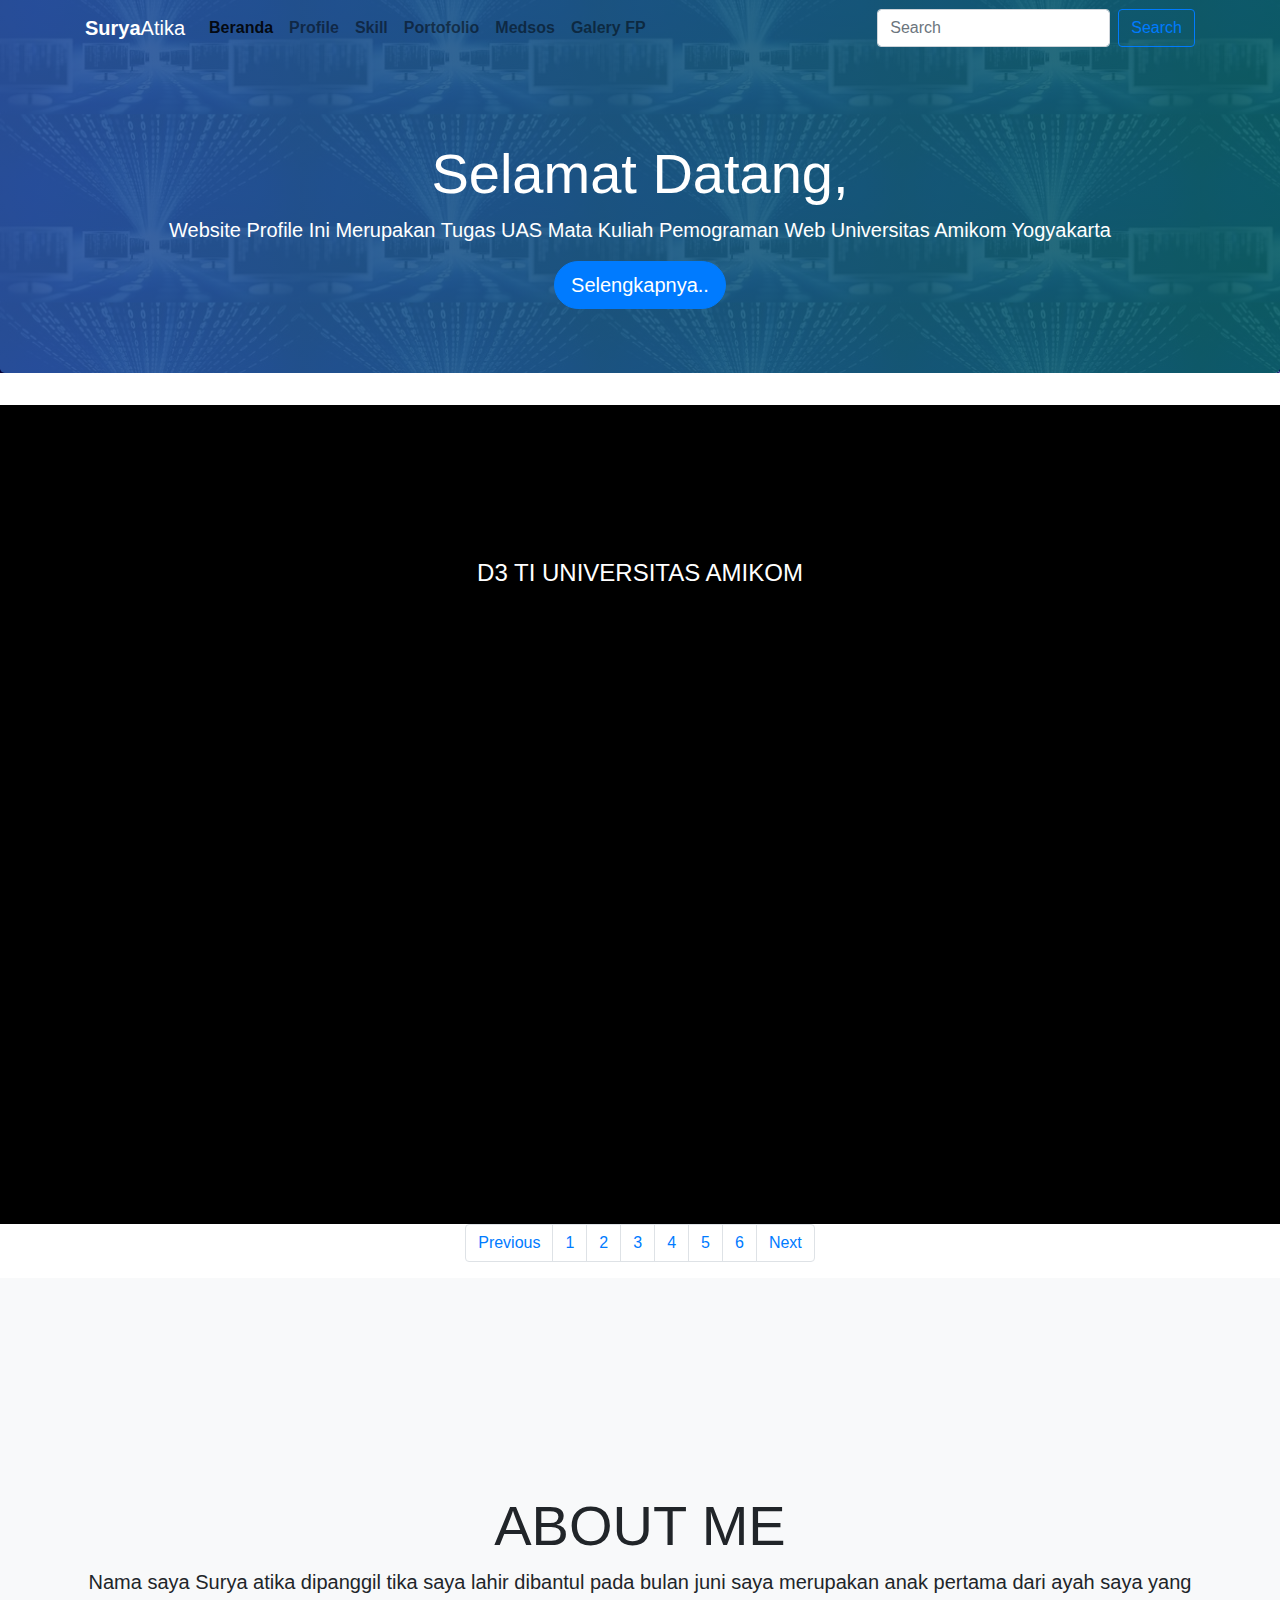
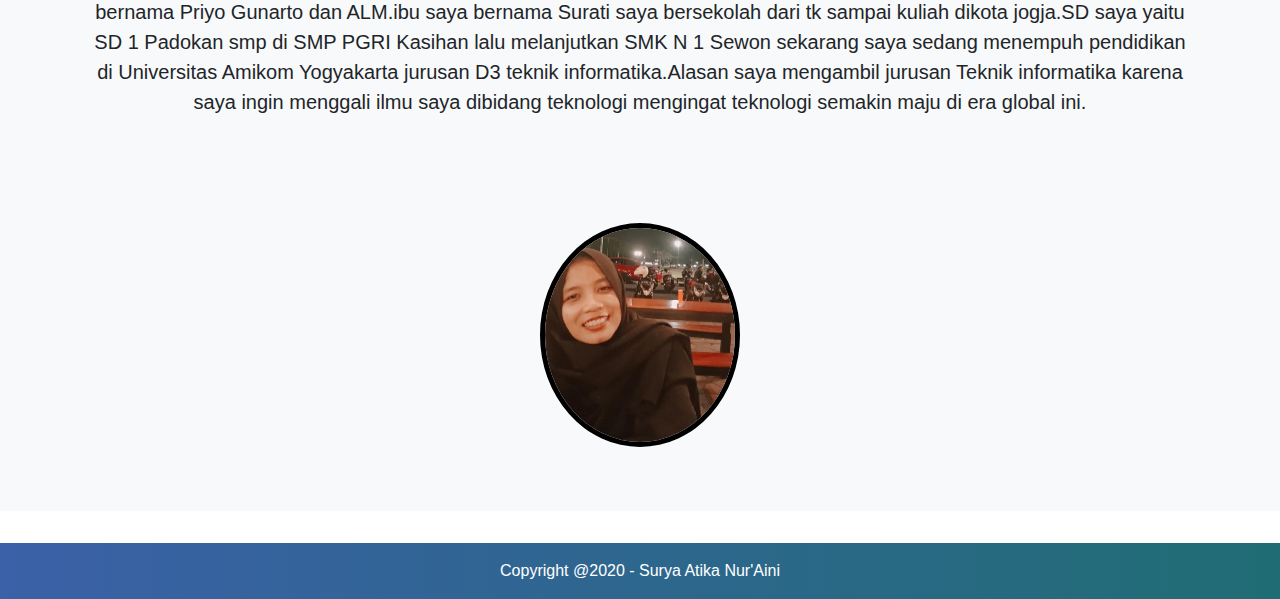
<file: index.html>
<!doctype html>
<html lang="en">
  <head>
    <!-- Required meta tags -->
    <meta charset="utf-8">
    <meta name="viewport" content="width=device-width, initial-scale=1, shrink-to-fit=no">
     <!-- Bootstrap CSS -->
    <link rel="stylesheet" type="text/css" href="css/bootstrap.min.css">
    <link rel="stylesheet" type="text/css" href="css/style.css">

    <title>Surya Atika Nur'Aini</title>
  </head>
  <body id="Tika page-top">
    <!-- Navbar -->
    <Tika_header>
            <nav class="navbar navbar-expand-lg navbar-light bg-transparent">
              <div class="container">
                <a class="navbar-brand text-white" href="#"><b>Surya</b>Atika</a>
            <button class="navbar-toggler" type="button" data-toggle="collapse" data-target="#navbarSupportedContent" aria-controls="navbarSupportedContent" aria-expanded="false" aria-label="Toggle navigation">
                <span class="navbar-toggler-icon"></span>
            </button>  
            <div class="collapse navbar-collapse" id="navbarSupportedContent">
                <ul class="navbar-nav mr-auto">
                <li class="nav-item active">
                    <a class="nav-link" href="index.html"><b>Beranda</b><span class="sr-only">(current)</span></a>
            </li>
                <li class="nav-item">
                    <a class="nav-link" href="Profile.html"><b>Profile</b></a>
                    </li>
                    <li class="nav-item">
                        <a class="nav-link" href="tugas.html"><b>Skill</b></a>
                    </li>
                    <li class="nav-item">
                        <a class="nav-link" href="Portofolio.html"><b>Portofolio</b></a>
                    </li>
                    <li class="nav-item">
                        <a class="nav-link" href="Medsos.html"><b>Medsos</b></a>
                    </li>
                    <li class="nav-item">
                        <a class="nav-link" href="Galery.html"><b>Galery FP</b></a>
                    </li>
                  </ul>
                  <form class="form-inline my-2 my-lg-0">
                    <input class="form-control mr-sm-2" type="search" placeholder="Search" aria-label="Search">
                    <button class="btn btn-outline-primary my-2 my-sm-0" type="submit">Search</button>
                </form>
                </div>
              </nav>
        </div>
    </Tika_header>
   <!-- Akhir Navbar -->
   <!-- Awal Jumbotron -->
   <section class="Tika_jumbotron-bg">
        <div class="jumbotron Tika-bg text-white">
            <div class="container">
            <h1 class="display-4">Selamat Datang,</h1>
            <p class="lead"><b>Website</b> Profile Ini Merupakan Tugas UAS Mata Kuliah Pemograman Web Universitas Amikom Yogyakarta</p>
            <a class="btn btn-primary btn-lg" href="#" role="button">Selengkapnya..</a>
        </div>
        </div>
   </section>
   <!-- Akhr Jumbotron -->
   <!-- Awal Konten -->
   <div class="container-fluid text-center main-karyatika">
     <div class="row justify-content-center text-white">
       <div class="col-6">
         <h4>D3 TI UNIVERSITAS AMIKOM</h4>
       </div>
     </div>
    <div class="row justify-content-center">
      <div class="col-md-8">
        <div class="embed-responsive embed-responsive-16by9">
          <iframe width="560" height="315" src="https://www.youtube.com/embed/pBFPEAM57ro" frameborder="0" allow="accelerometer; autoplay; encrypted-media; gyroscope; picture-in-picture" allowfullscreen></iframe>
        </div>      
      </div>
    </div>
   </div>
   <!-- Akhir Konten -->
   <!-- Awal pagination -->
   <nav aria-label="Page navigation example">
    <ul class="pagination justify-content-center">
      <li class="page-item"><a class="page-link" href="#">Previous</a></li>
      <li class="page-item"><a class="page-link" href="#">1</a></li>
      <li class="page-item"><a class="page-link" href="#">2</a></li>
      <li class="page-item"><a class="page-link" href="#">3</a></li>
      <li class="page-item"><a class="page-link" href="#">4</a></li>
      <li class="page-item"><a class="page-link" href="#">5</a></li>
      <li class="page-item"><a class="page-link" href="#">6</a></li>
      <li class="page-item"><a class="page-link" href="#">Next</a></li>
    </ul>
  </nav>
   <!-- Akhir pagination -->
   <!-- Awal Jumbotron 2-->
   <div class="jumbotron jumbotron-fluid bg-light text-center">
   <div class="container">
      <h1 class="display-4">ABOUT ME</h1>
      <p class="lead"> Nama saya Surya atika dipanggil tika saya lahir dibantul pada bulan juni saya merupakan anak pertama dari ayah saya yang bernama Priyo Gunarto dan ALM.ibu saya bernama Surati saya bersekolah dari tk sampai kuliah dikota jogja.SD saya yaitu SD 1 Padokan smp di SMP PGRI Kasihan lalu melanjutkan SMK N 1 Sewon sekarang saya sedang menempuh pendidikan di Universitas Amikom Yogyakarta jurusan D3 teknik informatika.Alasan saya mengambil jurusan Teknik informatika karena saya ingin menggali ilmu saya dibidang teknologi mengingat teknologi semakin maju di era global ini.</p>
      <img src="img/tikak.jpg" class="rounded-circle">
    </div>
  </div>
    <!-- Akhir Jumbotron 2-->
       <!-- Awal Footer -->
    <Footer class="Tika-bg" >
      <div class="Tika_ text-white text-center pt-3 pb-3">
      Copyright @2020 - Surya Atika Nur'Aini
      </div>
    </Footer>
    <!-- Optional JavaScript -->
    <!-- jQuery first, then Popper.js, then Bootstrap JS -->
   <script type="text/javascript" src="js/jquery-3.4.1.slim.min.js"></script>
   <script type="text/javascript" src="js/popper.min.js"></script>
   <script type="text/javascript" src="js/bootstrap.min.js"></script>
  </body>
</html>
</file>
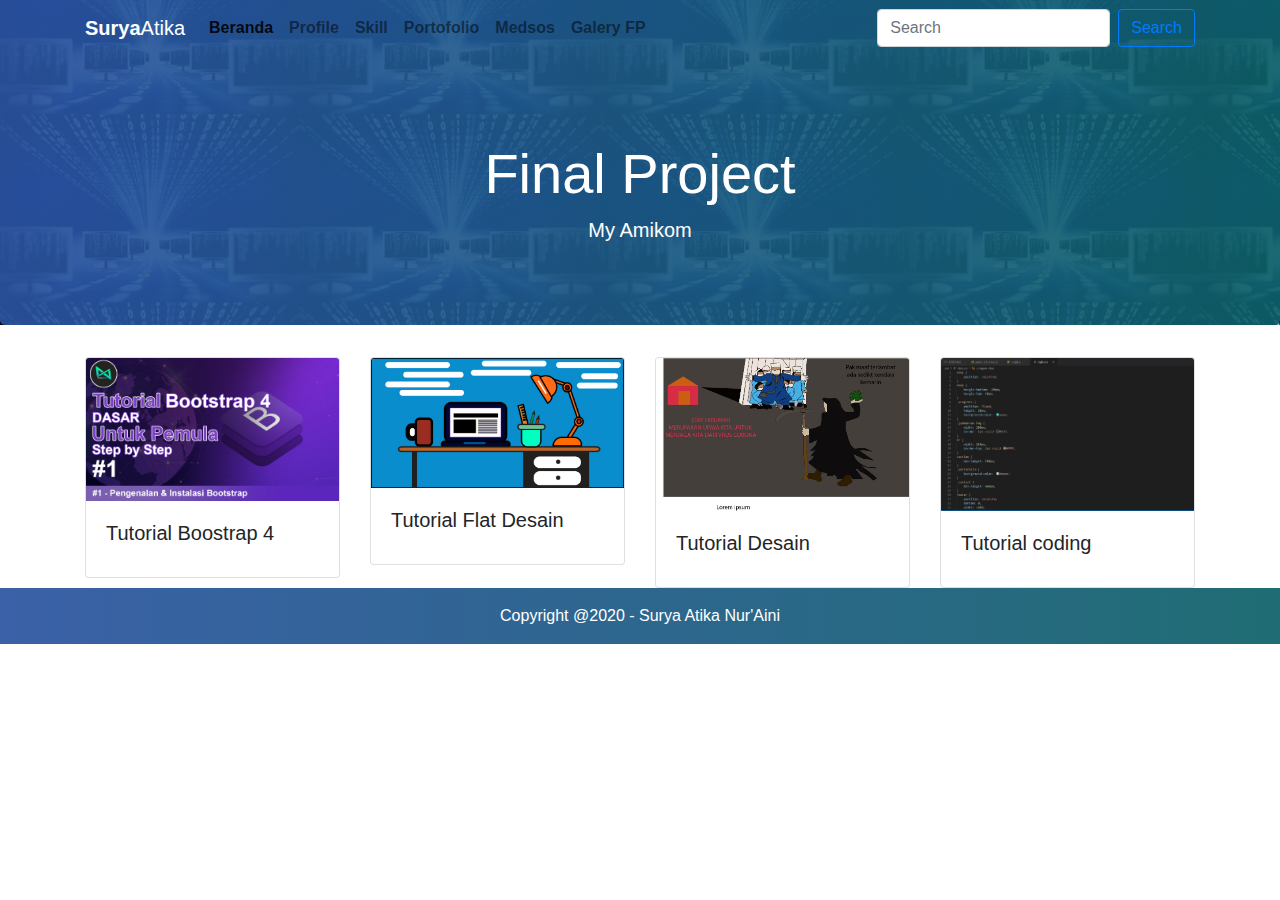
<file: Galery.html>
<!doctype html>
<html lang="en">
  <head>
    <!-- Required meta tags -->
    <meta charset="utf-8">
    <meta name="viewport" content="width=device-width, initial-scale=1, shrink-to-fit=no">
     <!-- Bootstrap CSS -->
    <link rel="stylesheet" type="text/css" href="css/bootstrap.min.css">
    <link rel="stylesheet" type="text/css" href="css/style.css">

    <title>Surya Atika Nur'Aini</title>
  </head>
  <body id="Tika page-top">
    <!-- Navbar -->
    <Tika_header>
        <nav class="navbar navbar-expand-lg navbar-light bg-transparent">
            <div class="container">
              <a class="navbar-brand text-white" href="#"><b>Surya</b>Atika</a>
          <button class="navbar-toggler" type="button" data-toggle="collapse" data-target="#navbarSupportedContent" aria-controls="navbarSupportedContent" aria-expanded="false" aria-label="Toggle navigation">
              <span class="navbar-toggler-icon"></span>
          </button>  
          <div class="collapse navbar-collapse" id="navbarSupportedContent">
              <ul class="navbar-nav mr-auto">
              <li class="nav-item active">
                  <a class="nav-link" href="index.html"><b>Beranda</b><span class="sr-only">(current)</span></a>
          </li>
              <li class="nav-item">
                  <a class="nav-link" href="Profile.html"><b>Profile</b></a>
                  </li>
                  <li class="nav-item">
                      <a class="nav-link" href="Skill.html"><b>Skill</b></a>
                  </li>
                  <li class="nav-item">
                      <a class="nav-link" href="Portofolio.html"><b>Portofolio</b></a>
                  </li>
                  <li class="nav-item">
                      <a class="nav-link" href="Medsos.html"><b>Medsos</b></a>
                  </li>
                  <li class="nav-item">
                      <a class="nav-link" href="Galery.html"><b>Galery FP</b></a>
                  </li>
                </ul>
                  <form class="form-inline my-2 my-lg-0">
                    <input class="form-control mr-sm-2" type="search" placeholder="Search" aria-label="Search">
                    <button class="btn btn-outline-primary my-2 my-sm-0" type="submit">Search</button>
                </form>
                </div>
              </nav>
        </div>
    </Tika_header>
   <!-- Akhir Navbar -->
    <!-- Awal Jumbotron -->
    <section class="Tika_jumbotron-bg">
        <div class="jumbotron Tika-bg text-white">
            <div class="container">
            <h1 class="display-4">Final Project</h1>
            <p class="lead"><b>My</b> Amikom</p>
        </div>
        </div>
   </section>
   <!-- Akhr Jumbotron -->
   <!-- Awal Konten -->
   <div class="container">
       <div class="row">
           <div class="col-md-3">
   <div class="card">
    <img src="img/img1.jpg" class="card-img-top" alt="...">
    <div class="card-body">
      <h5 class="card-title">Tutorial Boostrap 4</h5>
    </div>
  </div>
</div>
<div class="col-md-3">
    <div class="card">
     <img src="img/tugas.jpg" class="card-img-top" alt="...">
     <div class="card-body">
       <h5 class="card-title">Tutorial Flat Desain</h5>
     </div>
   </div>
 </div>
 <div class="col-md-3">
    <div class="card">
     <img src="img/gambar.jpg" class="card-img-top" alt="...">
     <div class="card-body">
       <h5 class="card-title">Tutorial Desain</h5>
     </div>
   </div>
 </div>
 <div class="col-md-3">
    <div class="card">
     <img src="img/coding.JPG" class="card-img-top" alt="...">
     <div class="card-body">
       <h5 class="card-title">Tutorial coding</h5>
     </div>
   </div>
 </div>
</div>
</div>
  <!-- Akhir Konten -->
    <!-- Awal Footer -->
   <Footer class="Tika-bg" >
    <div class="Tika_ text-white text-center pt-3 pb-3">
    Copyright @2020 - Surya Atika Nur'Aini
    </div>
    </Footer>
    <!-- Optional JavaScript -->
    <!-- jQuery first, then Popper.js, then Bootstrap JS -->
   <script type="text/javascript" src="js/jquery-3.4.1.slim.min.js"></script>
   <script type="text/javascript" src="js/popper.min.js"></script>
   <script type="text/javascript" src="js/bootstrap.min.js"></script>
  </body>
</html>
</file>
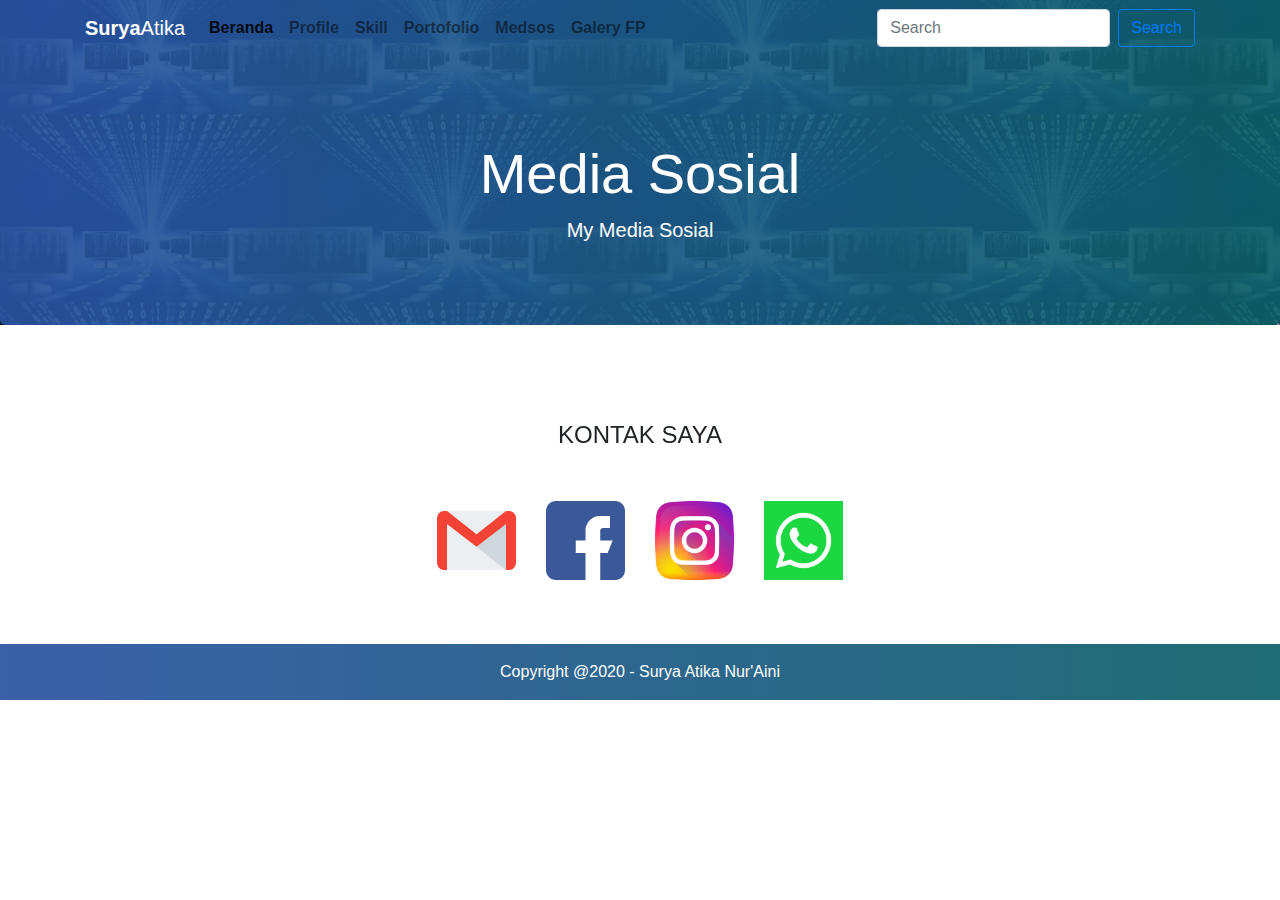
<file: Medsos.html>
<!doctype html>
<html lang="en">
  <head>
    <!-- Required meta tags -->
    <meta charset="utf-8">
    <meta name="viewport" content="width=device-width, initial-scale=1, shrink-to-fit=no">
     <!-- Bootstrap CSS -->
    <link rel="stylesheet" type="text/css" href="css/bootstrap.min.css">
    <link rel="stylesheet" type="text/css" href="css/style.css">

    <title>Surya Atika Nur'Aini</title>
  </head>
  <body id="Tika page-top">
    <!-- Navbar -->
    <Tika_header>
        <nav class="navbar navbar-expand-lg navbar-light bg-transparent">
            <div class="container">
              <a class="navbar-brand text-white" href="#"><b>Surya</b>Atika</a>
          <button class="navbar-toggler" type="button" data-toggle="collapse" data-target="#navbarSupportedContent" aria-controls="navbarSupportedContent" aria-expanded="false" aria-label="Toggle navigation">
              <span class="navbar-toggler-icon"></span>
          </button>  
          <div class="collapse navbar-collapse" id="navbarSupportedContent">
              <ul class="navbar-nav mr-auto">
              <li class="nav-item active">
                  <a class="nav-link" href="index.html"><b>Beranda</b><span class="sr-only">(current)</span></a>
          </li>
              <li class="nav-item">
                  <a class="nav-link" href="Profile.html"><b>Profile</b></a>
                  </li>
                  <li class="nav-item">
                      <a class="nav-link" href="Skill.html"><b>Skill</b></a>
                  </li>
                  <li class="nav-item">
                      <a class="nav-link" href="Portofolio.html"><b>Portofolio</b></a>
                  </li>
                  <li class="nav-item">
                      <a class="nav-link" href="Medsos.html"><b>Medsos</b></a>
                  </li>
                  <li class="nav-item">
                      <a class="nav-link" href="Galery.html"><b>Galery FP</b></a>
                  </li>
                </ul>
                  <form class="form-inline my-2 my-lg-0">
                    <input class="form-control mr-sm-2" type="search" placeholder="Search" aria-label="Search">
                    <button class="btn btn-outline-primary my-2 my-sm-0" type="submit">Search</button>
                </form>
                </div>
              </nav>
        </div>
    </Tika_header>
   <!-- Akhir Navbar -->
    <!-- Awal Jumbotron -->
    <section class="Tika_jumbotron-bg">
        <div class="jumbotron Tika-bg text-white">
            <div class="container">
            <h1 class="display-4">Media Sosial</h1>
            <p class="lead"><b>My</b> Media Sosial</p>
        </div>
        </div>
   </section>
   <!-- Akhr Jumbotron -->
   <!-- Awal Konten -->
   <div class="container-fluid text-center main-kontaktika">
       <div class="row justify-content-center">
           <div class="col-12 text-uppercase ">
               <h4>kontak saya</h4>
           </div>
       </div>
       <div class="row justify-content-center">
           <div class="col-sm-1">
               <a href="https://myaccount.google.com/personal-info?gar=1">
               <img src="img/gmail.png" alt="" class="img-fluid">
            </a>
           </div>
           <div class="col-sm-1">
            <a href="https://web.facebook.com/tika.aini.754/">
            <img src="img/fb.png" alt="" class="img-fluid">
            </a>
        </div>
        <div class="col-sm-1">
            <a href="https://www.instagram.com/tikaaini_/">
            <img src="img/ig.png" alt="" class="img-fluid">
        </a>
        </div>
        <div class="col-sm-1">
            <a href="https://web.whatsapp.com/">
            <img src="img/wa.png" alt="" class="img-fluid">
            </a>
        </div>
       </div>
        
   </div>
  <!-- Akhir Konten -->
    <!-- Awal Footer -->
   <Footer class="Tika-bg" >
    <div class="Tika_ text-white text-center pt-3 pb-3">
    Copyright @2020 - Surya Atika Nur'Aini
    </div>
    </Footer>
    <!-- Optional JavaScript -->
    <!-- jQuery first, then Popper.js, then Bootstrap JS -->
   <script type="text/javascript" src="js/jquery-3.4.1.slim.min.js"></script>
   <script type="text/javascript" src="js/popper.min.js"></script>
   <script type="text/javascript" src="js/bootstrap.min.js"></script>
  </body>
</html>
</file>
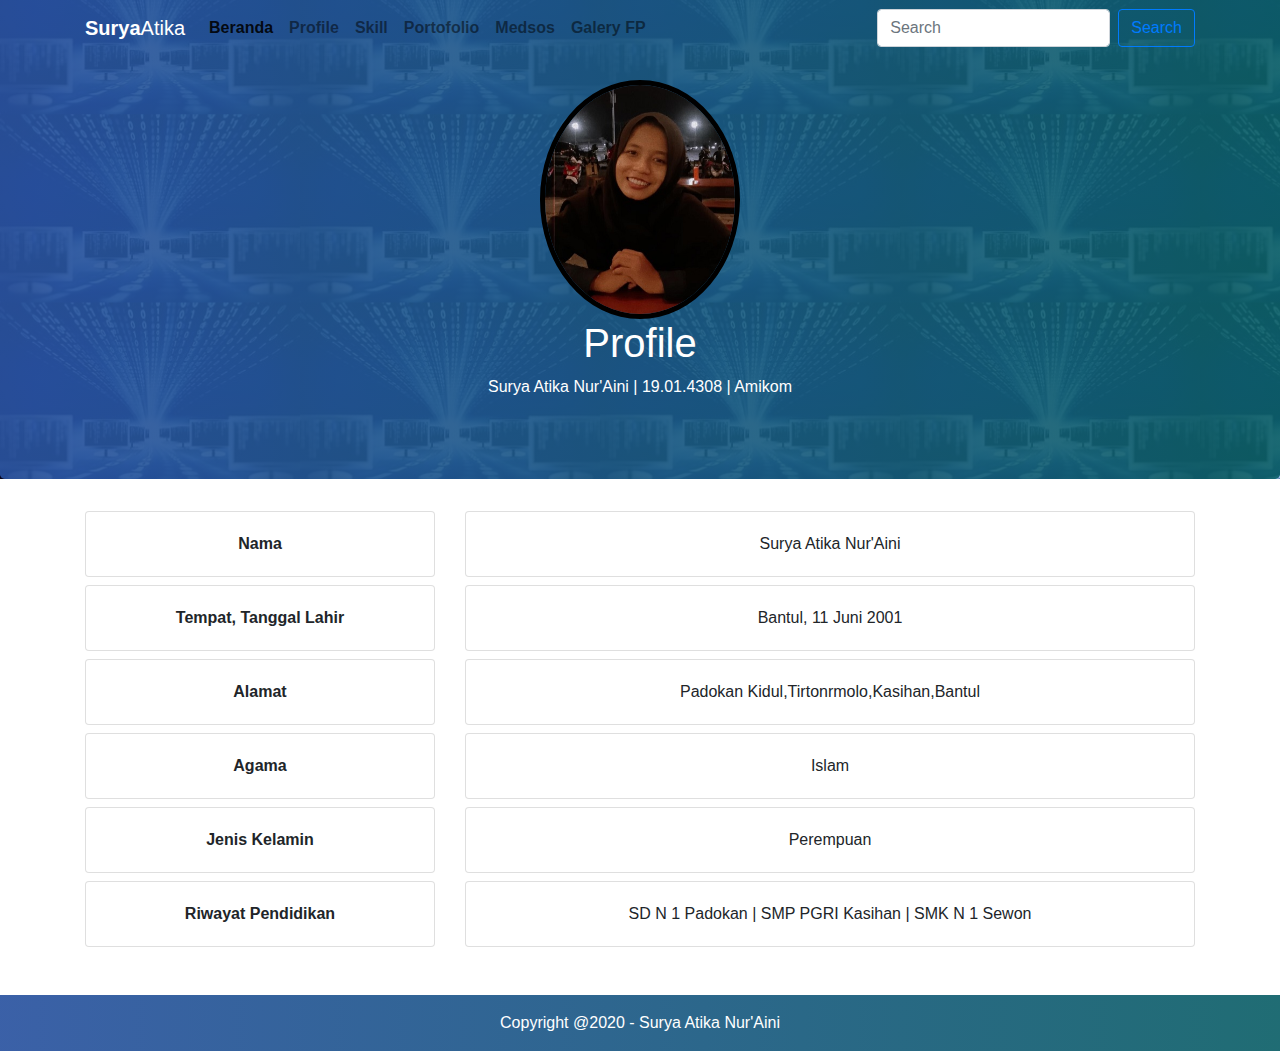
<file: Profile.html>
<!doctype html>
<html lang="en">
  <head>
    <!-- Required meta tags -->
    <meta charset="utf-8">
    <meta name="viewport" content="width=device-width, initial-scale=1, shrink-to-fit=no">
     <!-- Bootstrap CSS -->
    <link rel="stylesheet" type="text/css" href="css/bootstrap.min.css">
    <link rel="stylesheet" type="text/css" href="css/style.css">

    <title>Surya Atika Nur'Aini</title>
  </head>
  <body id="Tika page-top">
    <!-- Navbar -->
    <Tika_header>
      <nav class="navbar navbar-expand-lg navbar-light bg-transparent">
        <div class="container">
          <a class="navbar-brand text-white" href="#"><b>Surya</b>Atika</a>
      <button class="navbar-toggler" type="button" data-toggle="collapse" data-target="#navbarSupportedContent" aria-controls="navbarSupportedContent" aria-expanded="false" aria-label="Toggle navigation">
          <span class="navbar-toggler-icon"></span>
      </button>  
      <div class="collapse navbar-collapse" id="navbarSupportedContent">
          <ul class="navbar-nav mr-auto">
          <li class="nav-item active">
              <a class="nav-link" href="index.html"><b>Beranda</b><span class="sr-only">(current)</span></a>
      </li>
          <li class="nav-item">
              <a class="nav-link" href="Profile.html"><b>Profile</b></a>
              </li>
              <li class="nav-item">
                  <a class="nav-link" href="Skill.html"><b>Skill</b></a>
              </li>
              <li class="nav-item">
                  <a class="nav-link" href="Portofolio.html"><b>Portofolio</b></a>
              </li>
              <li class="nav-item">
                  <a class="nav-link" href="Medsos.html"><b>Medsos</b></a>
              </li>
              <li class="nav-item">
                  <a class="nav-link" href="Galery.html"><b>Galery FP</b></a>
              </li>
            </ul>
                  <form class="form-inline my-2 my-lg-0">
                    <input class="form-control mr-sm-2" type="search" placeholder="Search" aria-label="Search">
                    <button class="btn btn-outline-primary my-2 my-sm-0" type="submit">Search</button>
                </form>
                </div>
              </nav>
        </div>
    </Tika_header>
   <!-- Akhir Navbar -->
   <!-- Awal Jumbotron -->
   <section class="Tika_jumbotron-bg">
    <div class="jumbotron Tika-bg text-white">
    <img src="img/tikul.jpg" class="rounded-circle">
    <h1>Profile</h1>
    <p> Surya Atika Nur'Aini | 19.01.4308 | Amikom</p>
    </div>
  </section>
   <!-- Akhir Jumbotron -->
   <!-- Awal Konten -->
   <div class="container">
     <div class="row">
       <div class="col-md-4 mb-2">
        <div class="card">
          <div class="card-body text-center">
            <b>Nama</b>
          </div>
        </div>
       </div>
       <div class="col-md-8">
        <div class="card">
          <div class="card-body text-center">
           Surya Atika Nur'Aini
          </div>
        </div> 
      </div>
     </div>
   </div>
   <div class="container">
    <div class="row">
      <div class="col-md-4 mb-2">
       <div class="card">
         <div class="card-body text-center">
           <b>Tempat, Tanggal Lahir</b>
         </div>
       </div>
      </div>
      <div class="col-md-8">
       <div class="card">
         <div class="card-body text-center">
          Bantul, 11 Juni 2001
         </div>
       </div> 
     </div>
    </div>
  </div>
  <div class="container">
    <div class="row">
      <div class="col-md-4 mb-2">
       <div class="card">
         <div class="card-body text-center">
           <b>Alamat</b>
         </div>
       </div>
      </div>
      <div class="col-md-8">
       <div class="card">
         <div class="card-body text-center">
          Padokan Kidul,Tirtonrmolo,Kasihan,Bantul
         </div>
       </div> 
     </div>
    </div>
  </div>
  <div class="container">
    <div class="row">
      <div class="col-md-4 mb-2">
       <div class="card">
         <div class="card-body text-center">
           <b>Agama</b>
         </div>
       </div>
      </div>
      <div class="col-md-8">
       <div class="card">
         <div class="card-body text-center">
          Islam
         </div>
       </div> 
     </div>
    </div>
  </div>
  <div class="container">
    <div class="row">
      <div class="col-md-4 mb-2">
       <div class="card">
         <div class="card-body text-center">
           <b>Jenis Kelamin</b>
         </div>
       </div>
      </div>
      <div class="col-md-8">
       <div class="card">
         <div class="card-body text-center">
          Perempuan
         </div>
       </div> 
     </div>
    </div>
  </div>
     <div class="container">
      <div class="row">
        <div class="col-md-4 mb-5">
         <div class="card">
           <div class="card-body text-center">
             <b>Riwayat Pendidikan</b>
           </div>
         </div>
        </div>
        <div class="col-md-8">
         <div class="card">
           <div class="card-body text-center">
           SD N 1 Padokan | SMP PGRI Kasihan | SMK N 1 Sewon
           </div>
         </div> 
       </div>
    </div>
  </div>
  <!-- Akhir Konten -->
    <!-- Awal Footer -->
   <Footer class="Tika-bg" >
    <div class="Tika_ text-white text-center pt-3 pb-3">
    Copyright @2020 - Surya Atika Nur'Aini
    </div>
    </Footer>
    <!-- Optional JavaScript -->
    <!-- jQuery first, then Popper.js, then Bootstrap JS -->
   <script type="text/javascript" src="js/jquery-3.4.1.slim.min.js"></script>
   <script type="text/javascript" src="js/popper.min.js"></script>
   <script type="text/javascript" src="js/bootstrap.min.js"></script>
  </body>
</html>
</file>
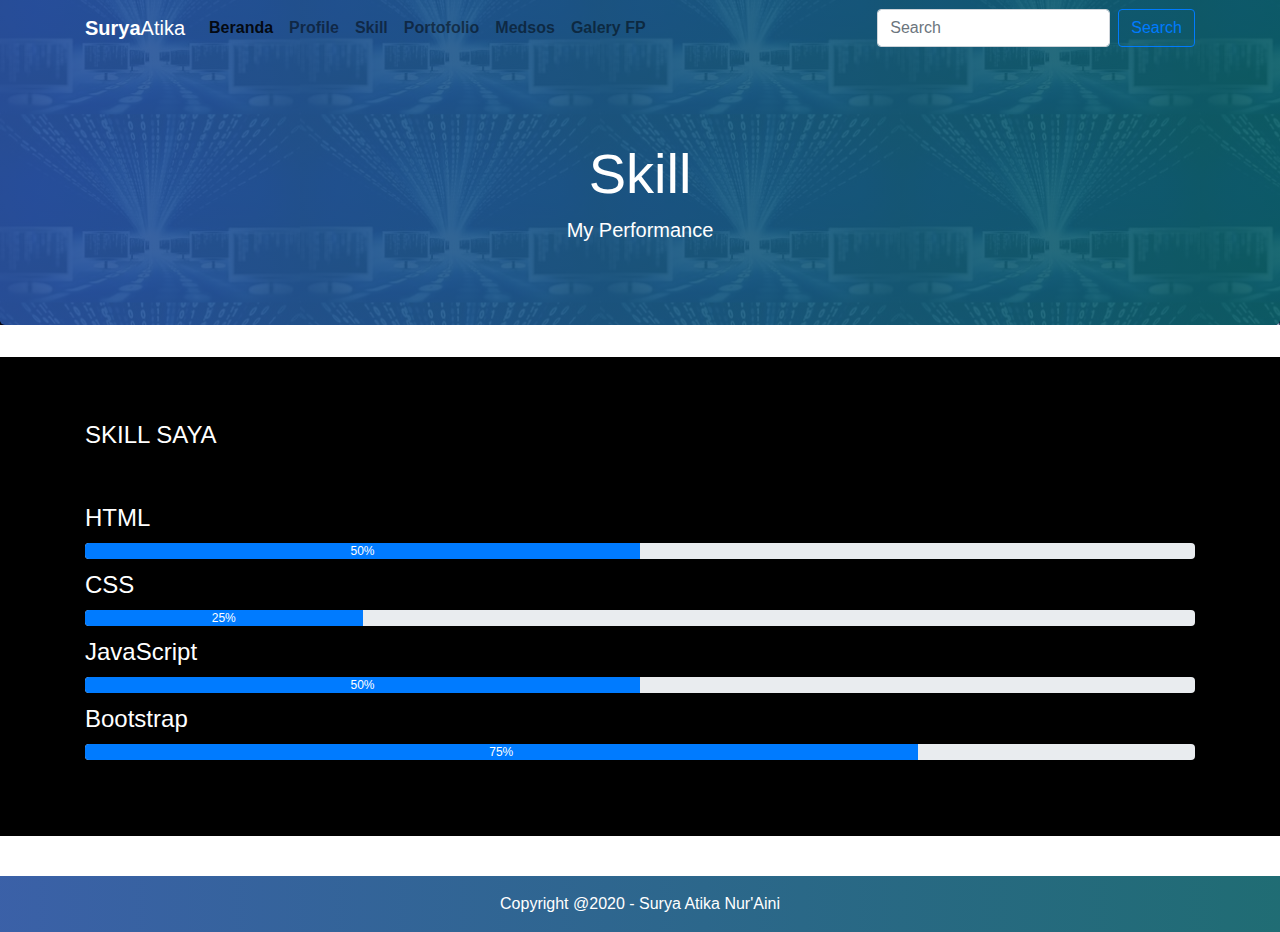
<file: skill.html>
<!doctype html>
<html lang="en">
  <head>
    <!-- Required meta tags -->
    <meta charset="utf-8">
    <meta name="viewport" content="width=device-width, initial-scale=1, shrink-to-fit=no">
     <!-- Bootstrap CSS -->
    <link rel="stylesheet" type="text/css" href="css/bootstrap.min.css">
    <link rel="stylesheet" type="text/css" href="css/style.css">

    <title>Surya Atika Nur'Aini</title>
  </head>
  <body id="Tika page-top">
    <!-- Navbar -->
    <Tika_header>
            <nav class="navbar navbar-expand-lg navbar-light bg-transparent">
              <div class="container">
                <a class="navbar-brand text-white" href="#"><b>Surya</b>Atika</a>
            <button class="navbar-toggler" type="button" data-toggle="collapse" data-target="#navbarSupportedContent" aria-controls="navbarSupportedContent" aria-expanded="false" aria-label="Toggle navigation">
                <span class="navbar-toggler-icon"></span>
            </button>  
            <div class="collapse navbar-collapse" id="navbarSupportedContent">
                <ul class="navbar-nav mr-auto">
                <li class="nav-item active">
                    <a class="nav-link" href="index.html"><b>Beranda</b><span class="sr-only">(current)</span></a>
            </li>
            <li class="nav-item">
              <a class="nav-link" href="Profile.html"><b>Profile</b></a>
              </li>
              <li class="nav-item">
                  <a class="nav-link" href="Skill.html"><b>Skill</b></a>
              </li>
              <li class="nav-item">
                  <a class="nav-link" href="Portofolio.html"><b>Portofolio</b></a>
              </li>
              <li class="nav-item">
                  <a class="nav-link" href="Medsos.html"><b>Medsos</b></a>
              </li>
              <li class="nav-item">
                  <a class="nav-link" href="Galery.html"><b>Galery FP</b></a>
              </li>
            </ul>
                  <form class="form-inline my-2 my-lg-0">
                    <input class="form-control mr-sm-2" type="search" placeholder="Search" aria-label="Search">
                    <button class="btn btn-outline-primary my-2 my-sm-0" type="submit">Search</button>
                </form>
                </div>
              </nav>
        </div>
    </Tika_header>
   <!-- Akhir Navbar -->
   <!-- Awal Jumbotron -->
   <section class="Tika_jumbotron-bg">
        <div class="jumbotron Tika-bg text-white">
            <div class="container">
            <h1 class="display-4">Skill</h1>
            <p class="lead"><b>My</b> Performance</p>
        </div>
        </div>
   </section>
   <!-- Akhr Jumbotron -->
   <!-- Awal Skill -->
   <div class="contaner-fluid  main-skilltika">
     <div class="container">
     <div class="row">
       <div class="col-12 text-uppercase text-left main-title">
        <h4>skill saya</h4>
        </div>
       </div>
       <div class="row">
        <div class="col-12 text-uppercase text-left">
         <h4>html</h4>
         <div class="progress">
          <div class="progress-bar" role="progressbar" style="width: 50%;" aria-valuenow="25" aria-valuemin="0" aria-valuemax="100">50%</div>
        </div>
         </div>
        </div>
        <div class="row">
          <div class="col-12 text-uppercase text-left">
           <h4>css</h4>
           <div class="progress">
            <div class="progress-bar" role="progressbar" style="width: 25%;" aria-valuenow="25" aria-valuemin="0" aria-valuemax="100">25%</div>
          </div>
           </div>
          </div>
          <div class="row">
            <div class="col-12  text-left">
             <h4>JavaScript</h4>
             <div class="progress">
              <div class="progress-bar" role="progressbar" style="width: 50%;" aria-valuenow="25" aria-valuemin="0" aria-valuemax="100">50%</div>
            </div>
             </div>
            </div>
            <div class="row">
              <div class="col-12 text-left">
               <h4>Bootstrap</h4>
               <div class="progress">
                <div class="progress-bar" role="progressbar" style="width: 75%;" aria-valuenow="25" aria-valuemin="0" aria-valuemax="100">75%</div>
              </div>
               </div>
              </div>
     </div>
   </div>
       <!-- Awal Footer -->
    <Footer class="Tika-bg" >
      <div class="Tika_ text-white text-center pt-3 pb-3">
      Copyright @2020 - Surya Atika Nur'Aini
      </div>
    </Footer>
    <!-- Optional JavaScript -->
    <!-- jQuery first, then Popper.js, then Bootstrap JS -->
   <script type="text/javascript" src="js/jquery-3.4.1.slim.min.js"></script>
   <script type="text/javascript" src="js/popper.min.js"></script>
   <script type="text/javascript" src="js/bootstrap.min.js"></script>
  </body>
</html>
</file>
<file: css/style.css>
.Tika-bg{
	background: linear-gradient(to right, rgba(42, 83, 160, 0.92), rgba(13, 96, 104, 0.92));
}

.Tika_jumbotron-bg{
	background-size: cover;
	background: url(../img/bg.jpg);
	background-size: 300px;
	text-align: center;
	margin-top: -130px;
}
.display-4{
	margin-top: 150px;
}
.jumbotron .btn{
	border-radius: 25px;
}
.jumbotron img {
    width: 200px;
	border: 5px solid black;
	margin-top: 90px;
}
.main-skilltika{
	background-color: black;
	padding: 5% 0;
	margin-bottom: 40px;

}
.main-skilltika h4 {
	color: white;
}
.progress {
	margin: 1% 0;
} 
.main-title {
	margin-bottom: 4%;
}
.main-kontaktika {
	padding: 5% 0;
}
.main-kontaktika h4 {
	margin-bottom: 4%;
}
.main-karyatika {
	background-color: #000000;
	padding: 12% 0;
}
</file>
